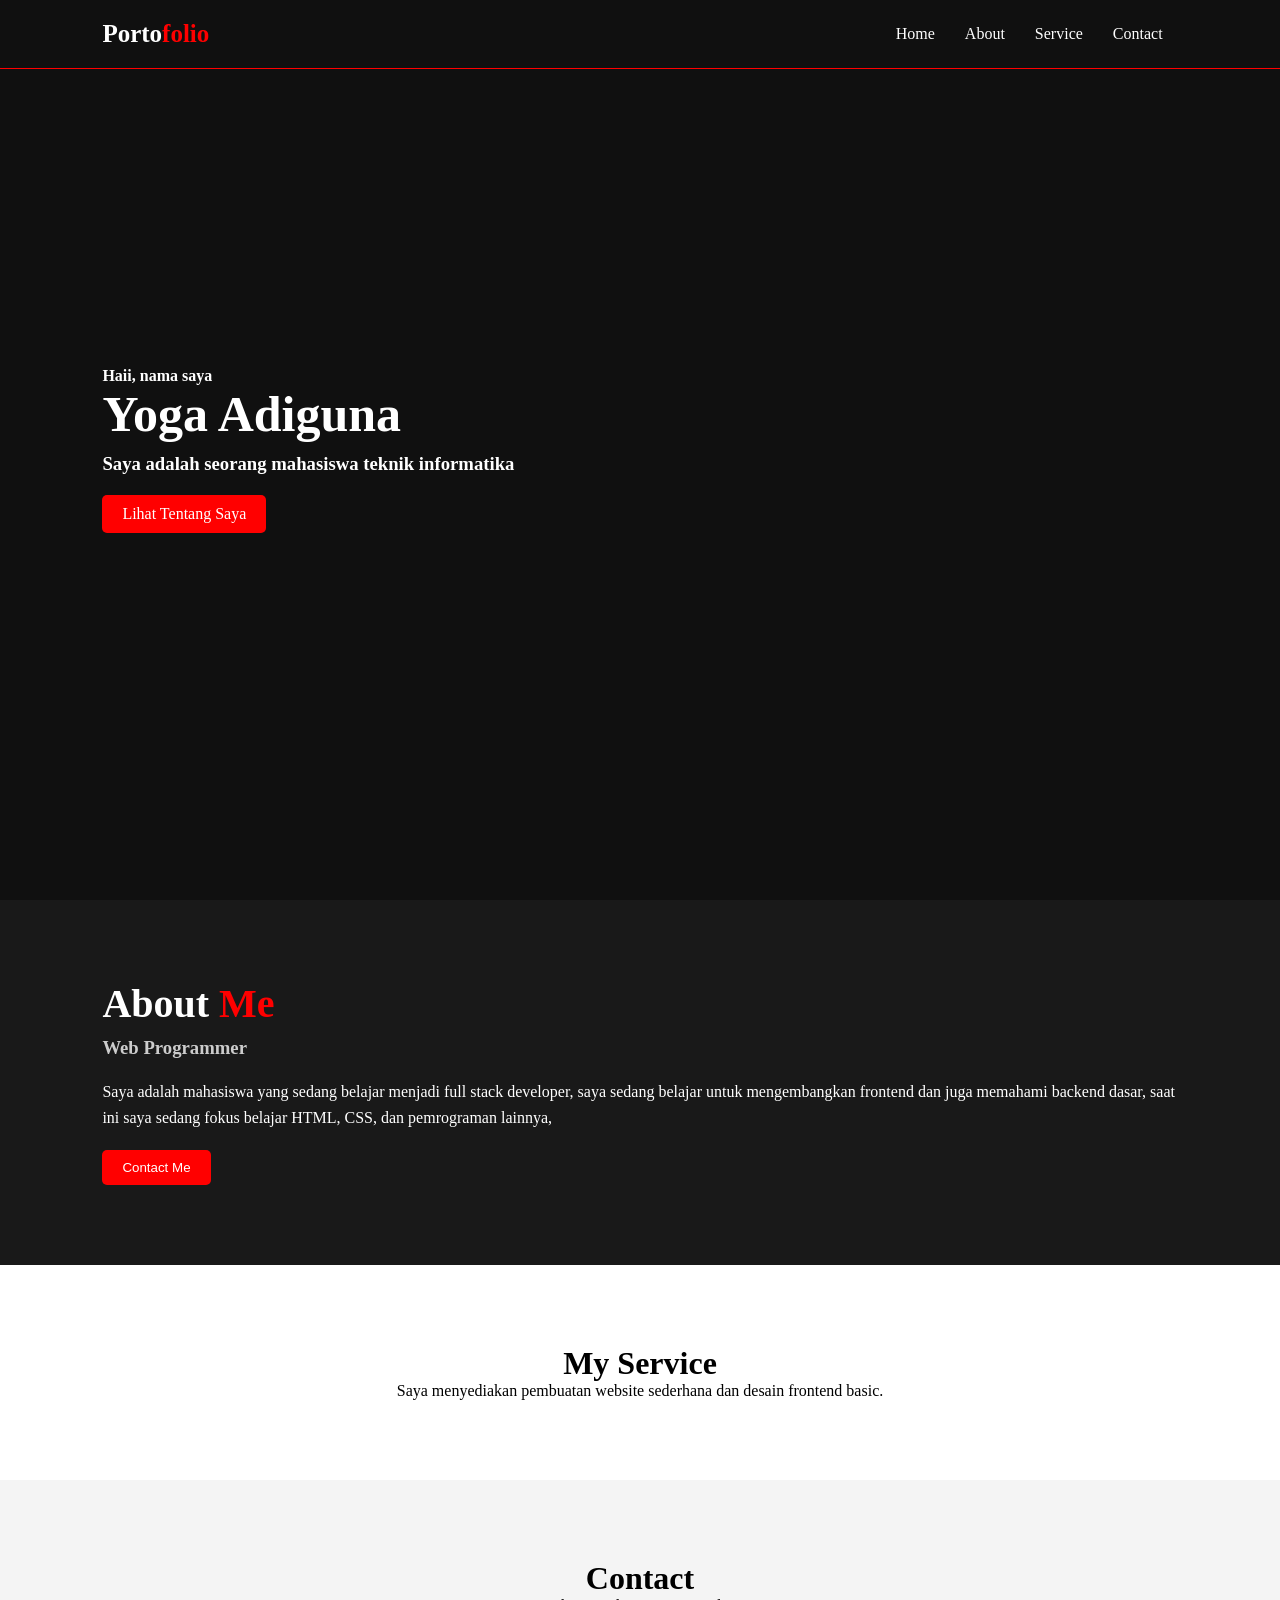
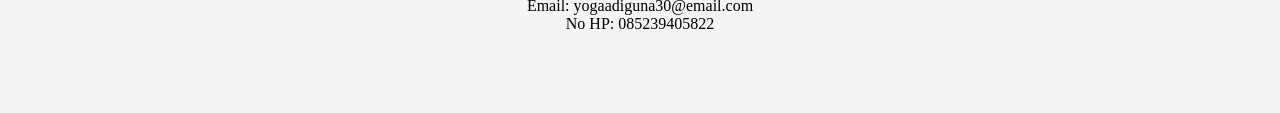
<file: Tugas-PemWeb/Tugas 2 Pemweb/src/index.html>
<!DOCTYPE html>
<html>
<head>
    <title>Portfolio</title>
    <link rel="stylesheet" href="style.css">
</head>
<body>

<div class="hero" id="home">
    <nav>
        <h2 class="logo">Porto<span>folio</span></h2>
        <ul>
            <li><a href="#home">Home</a></li>
            <li><a href="#about">About</a></li>
            <li><a href="#service">Service</a></li>
            <li><a href="#contact">Contact</a></li>
        </ul>
    </nav>

    <div class="content">
        <h4>Haii, nama saya </h4>
        <h1>Yoga Adiguna</h1>
        <h3>Saya adalah seorang mahasiswa teknik informatika</h3>
        <a href="#about" class="btn">Lihat Tentang Saya</a>
    </div>
</div>

<div id="about" class="about">
    <h1>About <span>Me</span></h1>
    <h3>Web Programmer</h3>

    <p>
        Saya adalah mahasiswa yang sedang belajar menjadi full stack developer, saya sedang belajar untuk mengembangkan frontend dan juga memahami backend dasar, saat ini saya sedang fokus belajar HTML, CSS, dan pemrograman lainnya,
    </p>

    <button>Contact Me</button>
</div>

<div id="service" class="service">
    <h1>My Service</h1>
    <p>Saya menyediakan pembuatan website sederhana dan desain frontend basic.</p>
</div>

<div id="contact" class="contact">
    <h1>Contact</h1>
    <p>Email: yogaadiguna30@email.com</p>
    <p>No HP: 085239405822</p>
</div>


</body>
</html>
</file>
<file: Tugas-PemWeb/Tugas 2 Pemweb/src/style.css>
* {
    padding: 0;
    margin: 0;
    box-sizing: border-box;
}

html {
    scroll-behavior: smooth;
}

.hero {
    height: 100vh;
    width: 100%;
    background-color: #101010;
    color: white;
}

#home {
    position: relative;
}

nav {
    display: flex;
    justify-content: space-between;
    align-items: center;
    padding: 20px 8%;
    border-bottom: 1px solid red;
}

.logo {
    color: white;
    font-size: 25px;
}

.logo span {
    color: red;
}

nav ul {
    display: flex;
}

nav ul li {
    list-style: none;
    margin: 0 15px;
}

nav ul li a {
    color: white;
    text-decoration: none;
    transition: 0.3s;
}

nav ul li a:hover {
    color: red;
}

.content {
    position: absolute;
    top: 50%;
    left: 8%;
    transform: translateY(-50%);
    color: white;
}

.content h1 {
    font-size: 50px;
}

.content h3 {
    margin-top: 10px;
}

.btn {
    display: inline-block;
    margin-top: 20px;
    padding: 10px 20px;
    background-color: red;
    color: white;
    text-decoration: none;
    border-radius: 5px;
    transition: 0.3s;
}

.btn:hover {
    background-color: darkred;
    transform: scale(1.05);
}

button {
    margin-top: 20px;
    padding: 10px 20px;
    background-color: red;
    color: white;
    border: none;
    cursor: pointer;
    border-radius: 5px;
    transition: 0.3s;
}

button:hover {
    background-color: darkred;
    transform: scale(1.05);
}

.about {
    background-color: #191919;
    color: white;
    padding: 80px 8%;
    transition: 0.3s;
}

#about {
    scroll-margin-top: 50px;
}

.about:hover {
    background-color: #202020;
}

.about h1 {
    font-size: 40px;
}

.about span {
    color: red;
}

.about h3 {
    margin: 10px 0;
    color: #ccc;
}

.about p {
    margin-top: 20px;
    line-height: 1.6;
}

.service {
    padding: 80px 8%;
    text-align: center;
    transition: 0.3s;
}

#service {
    scroll-margin-top: 50px;
}

.service:hover {
    background-color: #f0f0f0;
}

.contact {
    padding: 80px 8%;
    text-align: center;
    background-color: #f4f4f4;
    transition: 0.3s;
}

#contact {
    scroll-margin-top: 50px;
}

.contact:hover {
    background-color: #eaeaea;
}
</file>
